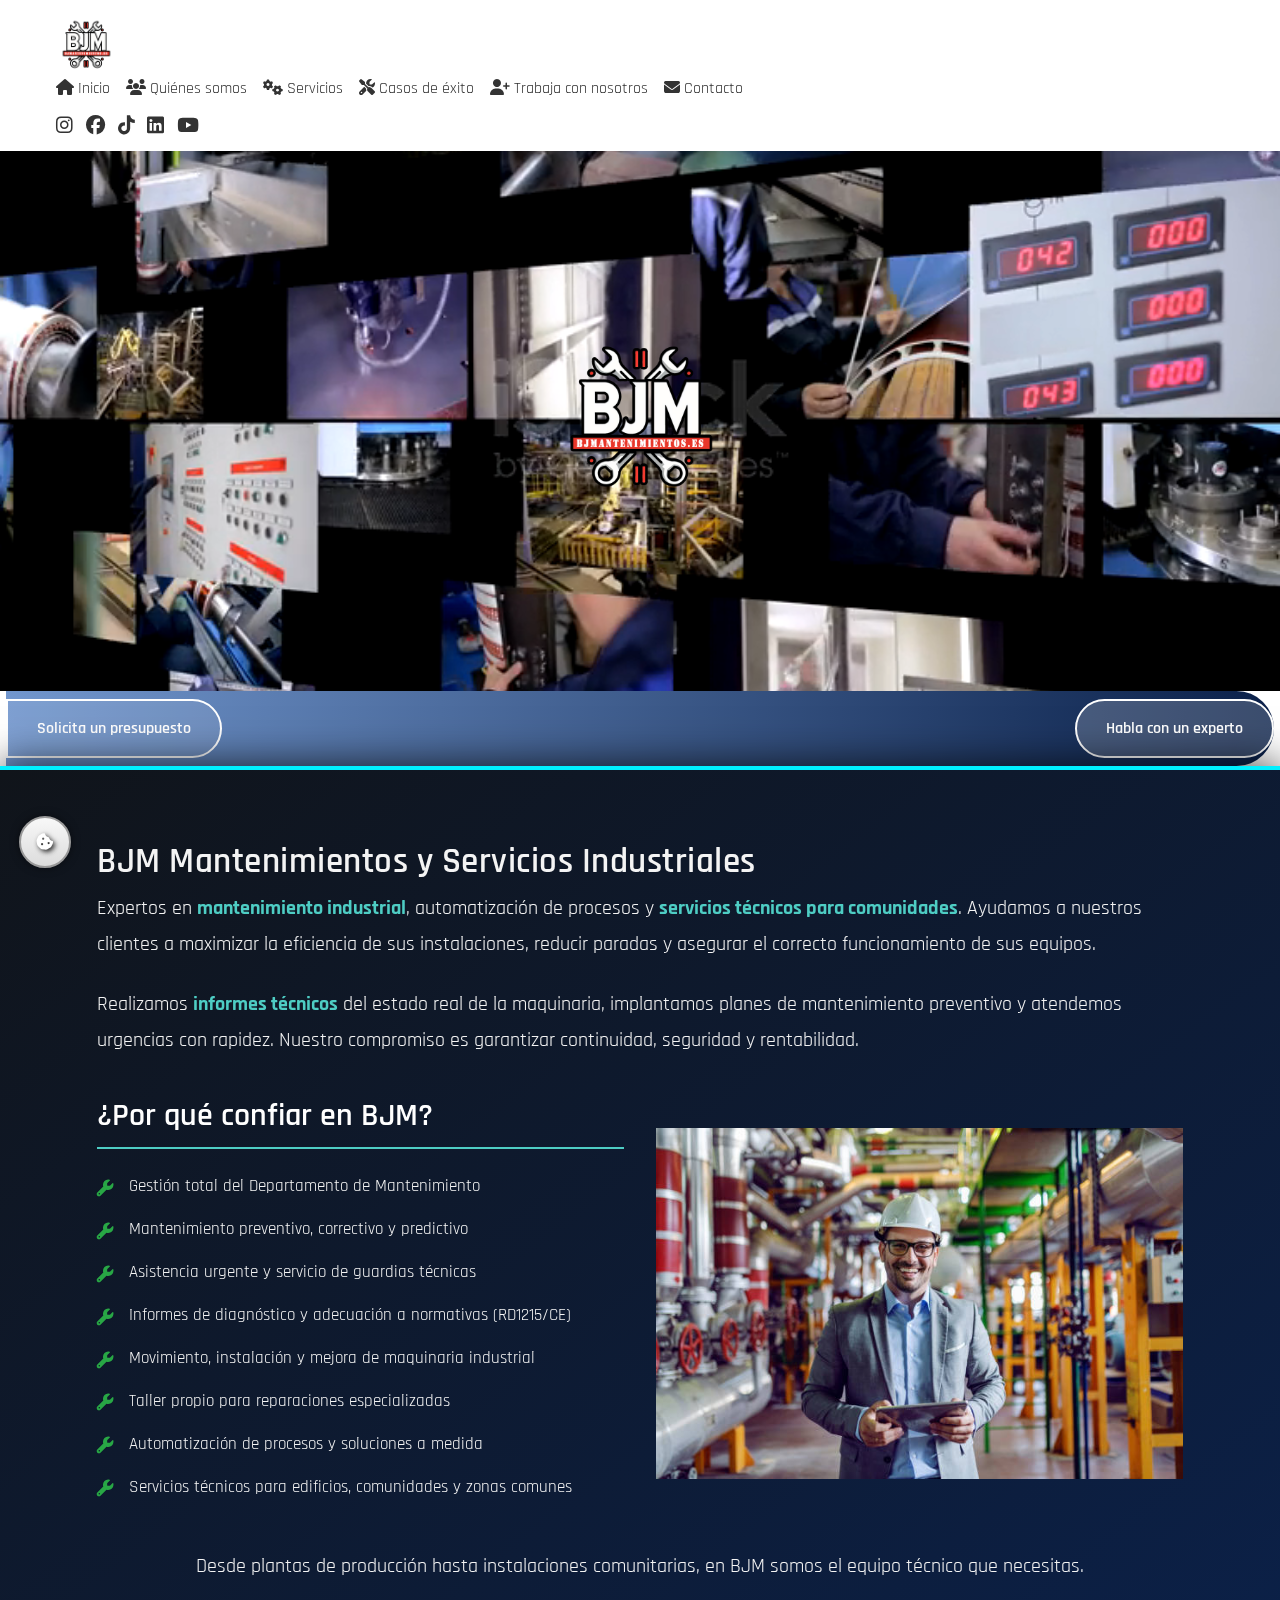
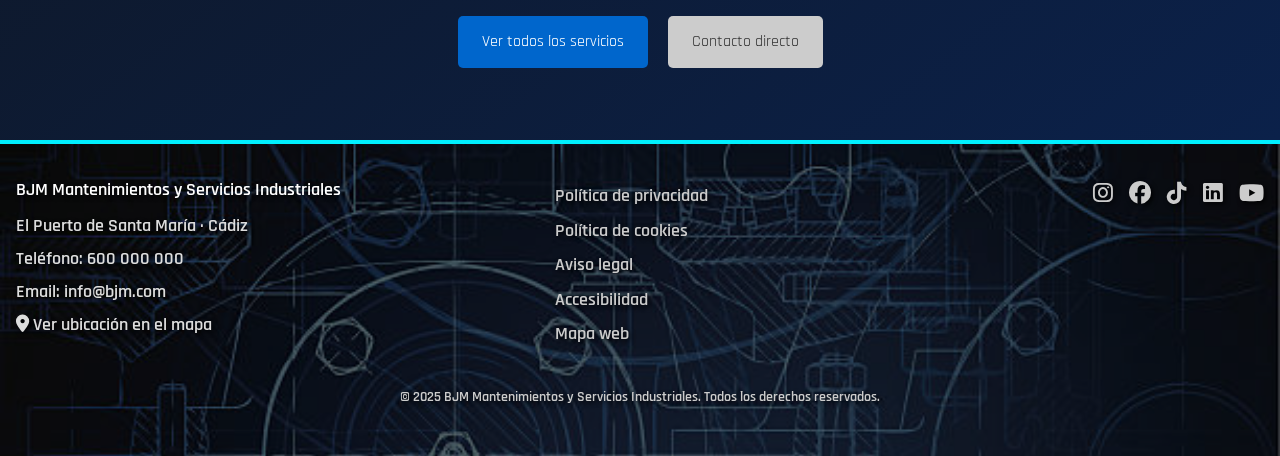
<file: index.html>
<head>
  <meta charset="UTF-8" />
  <meta http-equiv="X-UA-Compatible" content="IE=edge" />
  <meta name="viewport" content="width=device-width, initial-scale=1.0" />

  <!-- Título que aparece en Google y pestañas del navegador -->
  <title>Mantenimiento Industrial y de Comunidades | BJM Mantenimientos</title>

  <!-- Descripción que aparecerá debajo del título en Google -->
  <meta name="description" content="Especialistas en mantenimiento industrial, reformas en comunidades, electricidad, fontanería y servicios técnicos. BJM, tu socio técnico de confianza.">

  <!-- Palabras clave para buscadores (no tan importantes como antes, pero suman) -->
  <meta name="keywords" content="mantenimiento industrial, mantenimiento comunidades, reformas, electricidad, fontanería, servicios técnicos, BJM mantenimientos, multiservicios industriales, soldadura, iluminación LED, automatización, servicios Cádiz, mantenimiento Puerto de Santa María">

  <!-- Información geográfica útil para SEO local -->
  <meta name="geo.region" content="ES-CA"> <!-- ES = España, CA = Cádiz -->
  <meta name="geo.placename" content="El Puerto de Santa María">
  <meta name="geo.position" content="36.6006;-6.2333">
  <meta name="ICBM" content="36.6006, -6.2333">

  <!-- 🟠 Open Graph: esto es lo que verán al compartir tu web en Facebook, WhatsApp, LinkedIn, etc. -->
  <!-- 🔁 CAMBIA 'tudominio.com' por tu dominio real cuando publiques la web -->
  <!-- 🔁 Asegúrate de tener una imagen tipo 'preview.jpg' en /img para redes sociales -->
  <meta property="og:title" content="BJM Mantenimientos y Servicios Industriales">
  <meta property="og:description" content="Empresa líder en mantenimiento industrial y servicios para comunidades. Electricidad, fontanería, reformas y mucho más.">
  <meta property="og:image" content="https://tudominio.com/img/logo.png"> <!-- cambiar por una imagen real, ejemplo: preview.jpg -->
  <meta property="og:url" content="https://tudominio.com/">
  <meta property="og:type" content="website">

  <!-- Twitter Card: funciona igual que Open Graph pero para Twitter -->
  <meta name="twitter:card" content="summary_large_image">
  <meta name="twitter:title" content="BJM Mantenimientos">
  <meta name="twitter:description" content="Soluciones técnicas profesionales para industria y comunidad.">
  <meta name="twitter:image" content="https://tudominio.com/img/logo.png"> <!-- cambiar por una imagen tipo preview.jpg -->

  <!-- Canonical: URL principal que Google debe indexar (evita contenido duplicado) -->
  <!-- Multiidioma: preparado para español e inglés en el futuro -->
  <link rel="canonical" href="https://tudominio.com/">
  <link rel="alternate" hreflang="es" href="https://tudominio.com/">
  <link rel="alternate" hreflang="en" href="https://tudominio.com/en/">

  <!-- Favicons: iconos para navegadores, móviles, apps, etc. -->
  <!-- 📁 Asegúrate de que están todos en la carpeta /icons/favicons/ -->
  <link rel="apple-touch-icon" sizes="57x57" href="icons/favicons/apple-touch-icon-57x57.png">
  <link rel="apple-touch-icon" sizes="60x60" href="icons/favicons/apple-touch-icon-60x60.png">
  <link rel="apple-touch-icon" sizes="72x72" href="icons/favicons/apple-touch-icon-72x72.png">
  <link rel="apple-touch-icon" sizes="76x76" href="icons/favicons/apple-touch-icon-76x76.png">
  <link rel="apple-touch-icon" sizes="114x114" href="icons/favicons/apple-touch-icon-114x114.png">
  <link rel="apple-touch-icon" sizes="120x120" href="icons/favicons/apple-touch-icon-120x120.png">
  <link rel="apple-touch-icon" sizes="144x144" href="icons/favicons/apple-touch-icon-144x144.png">
  <link rel="apple-touch-icon" sizes="152x152" href="icons/favicons/apple-touch-icon-152x152.png">
  <link rel="apple-touch-icon" sizes="180x180" href="icons/favicons/apple-touch-icon-180x180.png">
  <link rel="icon" type="image/png" sizes="192x192"  href="icons/favicons/android-chrome-192x192.png">
  <link rel="icon" type="image/png" sizes="32x32" href="icons/favicons/favicon-32x32.png">
  <link rel="icon" type="image/png" sizes="96x96" href="icons/favicons/favicon-96x96.png">
  <link rel="icon" type="image/png" sizes="16x16" href="icons/favicons/favicon-16x16.png">
  <link rel="manifest" href="icons/favicons/manifest.json">
  <meta name="msapplication-TileColor" content="#ffffff">
  <meta name="msapplication-TileImage" content="icons/favicons/ms-icon-144x144.png">
  <meta name="theme-color" content="#ffffff">

  <!-- Hoja de estilos principal -->
  <link rel="stylesheet" href="css/estilos.css">
  <link rel="stylesheet" href="https://cdnjs.cloudflare.com/ajax/libs/font-awesome/6.5.0/css/all.min.css">
  <link href="https://fonts.googleapis.com/css2?family=Rajdhani:wght@400;600&display=swap" rel="stylesheet">
 
  <!-- Google Analytics (GA4) preparado para activarlo cuando publiques -->
  <!-- 🔁 CAMBIA G-XXXXXXXXXX por tu ID real de Analytics cuando te lo dé Google -->
  <script async src="https://www.googletagmanager.com/gtag/js?id=G-XXXXXXXXXX"></script>
  <script>
    window.dataLayer = window.dataLayer || [];
    function gtag(){dataLayer.push(arguments);}
    gtag('js', new Date());
    gtag('config', 'G-XXXXXXXXXX'); // ← REEMPLAZA ESTE ID CUANDO PUBLIQUES
  </script>

  <!-- Rich Snippet: estructura de datos para que Google entienda quién eres -->
  <!-- 🔁 CAMBIA los enlaces por los reales cuando publiques (dominio, logo, redes, etc.) -->
  <script type="application/ld+json">
  {
    "@context": "https://schema.org",
    "@type": "Organization",
    "name": "BJM Mantenimientos y Servicios Industriales",
    "alternateName": "BJM",
    "url": "https://tudominio.com",
    "logo": "https://tudominio.com/img/logo.png",
    "description": "Empresa especializada en mantenimiento industrial, reformas en comunidades, electricidad, fontanería y servicios técnicos integrales.",
    "address": {
      "@type": "PostalAddress",
      "streetAddress": "Calle del Mantenimiento, nº 7",      // ← reemplazar por direcciones reales
      "addressLocality": "El Puerto de Santa María",
      "addressRegion": "Cádiz",
      "postalCode": "11500",
      "addressCountry": "ES"
    },
    "contactPoint": {
      "@type": "ContactPoint",
      "telephone": "+34 600 000 000",
      "contactType": "customer service",
      "areaServed": "ES",
      "availableLanguage": ["es", "en"]
    },
    "sameAs": [
      "https://www.facebook.com/bjm",      // ← reemplazar por enlaces reales
      "https://www.instagram.com/bjm",
      "https://www.linkedin.com/company/bjm",
      "https://www.tiktok.com/@bjm",
      "https://www.youtube.com/channel/UCXXXXXXX"
    ]
  }
  </script>
</head>


<body>

  <!-- HEADER generado por JS -->
  <header id="header"></header>

  <!-- SECCIÓN VIDEO DE PORTADA -->
  <section class="hero-video">
    <video autoplay muted loop id="bg-video">
      <source src="videos/intro-bjm.mp4" type="video/mp4">
      Tu navegador no admite la reproducción de video.
    </video>
    <div class="overlay-logo">
      <img src="img/logo.png" alt="Logo BJM">
    </div>
  </section>
<!-- ✅ BARRA DE ACCIÓN BAJO EL HÉROE -->
<section class="barra-cta-personalizada">
  <a href="#form-contacto" class="btn-solicita">Solicita un presupuesto</a>
  <a href="https://wa.me/34615975960" target="_blank" class="btn-experto" aria-label="Habla con un experto por WhatsApp">Habla con un experto</a>
</section>


 
  <!-- SECCIÓN DE BIENVENIDA -->
<main class="bloque-institucional animar-aparicion visible">
  <div class="contenedor-max">
    <h1>BJM Mantenimientos y Servicios Industriales</h1>
    <p class="intro-destacada">
      Expertos en <strong>mantenimiento industrial</strong>, automatización de procesos y <strong>servicios técnicos para comunidades</strong>.
      Ayudamos a nuestros clientes a maximizar la eficiencia de sus instalaciones, reducir paradas y asegurar el correcto funcionamiento de sus equipos.
    </p>
    <p class="intro-destacada">
      Realizamos <strong>informes técnicos</strong> del estado real de la maquinaria, implantamos planes de mantenimiento preventivo y atendemos urgencias con rapidez. Nuestro compromiso es garantizar continuidad, seguridad y rentabilidad.
    </p>

    <div class="bloque-bienvenida">
      <div class="bloque-texto">
        <h2>¿Por qué confiar en BJM?</h2>
        <ul>
          <li> Gestión total del Departamento de Mantenimiento</li>
          <li> Mantenimiento preventivo, correctivo y predictivo</li>
          <li> Asistencia urgente y servicio de guardias técnicas</li>
          <li> Informes de diagnóstico y adecuación a normativas (RD1215/CE)</li>
          <li> Movimiento, instalación y mejora de maquinaria industrial</li>
          <li> Taller propio para reparaciones especializadas</li>
          <li> Automatización de procesos y soluciones a medida</li>
          <li> Servicios técnicos para edificios, comunidades y zonas comunes</li>
        </ul>
      </div>

      <div class="bloque-imagen">
        <img src="img/bienvenida.jpg" alt="Equipo de BJM trabajando" />
      </div>
    </div>

    <div class="bloque-cta">
      <p>
        Desde plantas de producción hasta instalaciones comunitarias, en BJM somos el equipo técnico que necesitas.
      </p>
      <a href="servicios/index.html" class="boton">Ver todos los servicios</a>
      <a href="contacto.html" class="boton secundario">Contacto directo</a>
    </div>
  </div>
</main>

  <!-- BOTÓN VOLVER ARRIBA -->
  <button id="btn-top" title="Volver arriba">&#8679;</button>

  <!-- FOOTER generado por JS -->
  <footer id="footer"></footer>

  <!-- Scripts -->
  <script src="js/header.js"></script>
  <script src="js/footer.js"></script>
  <script src="js/scripts.js"></script>
  <script src="js/cookies.js"></script>
  <script src="js/menu.js"></script>

</body>
</html>
</file>
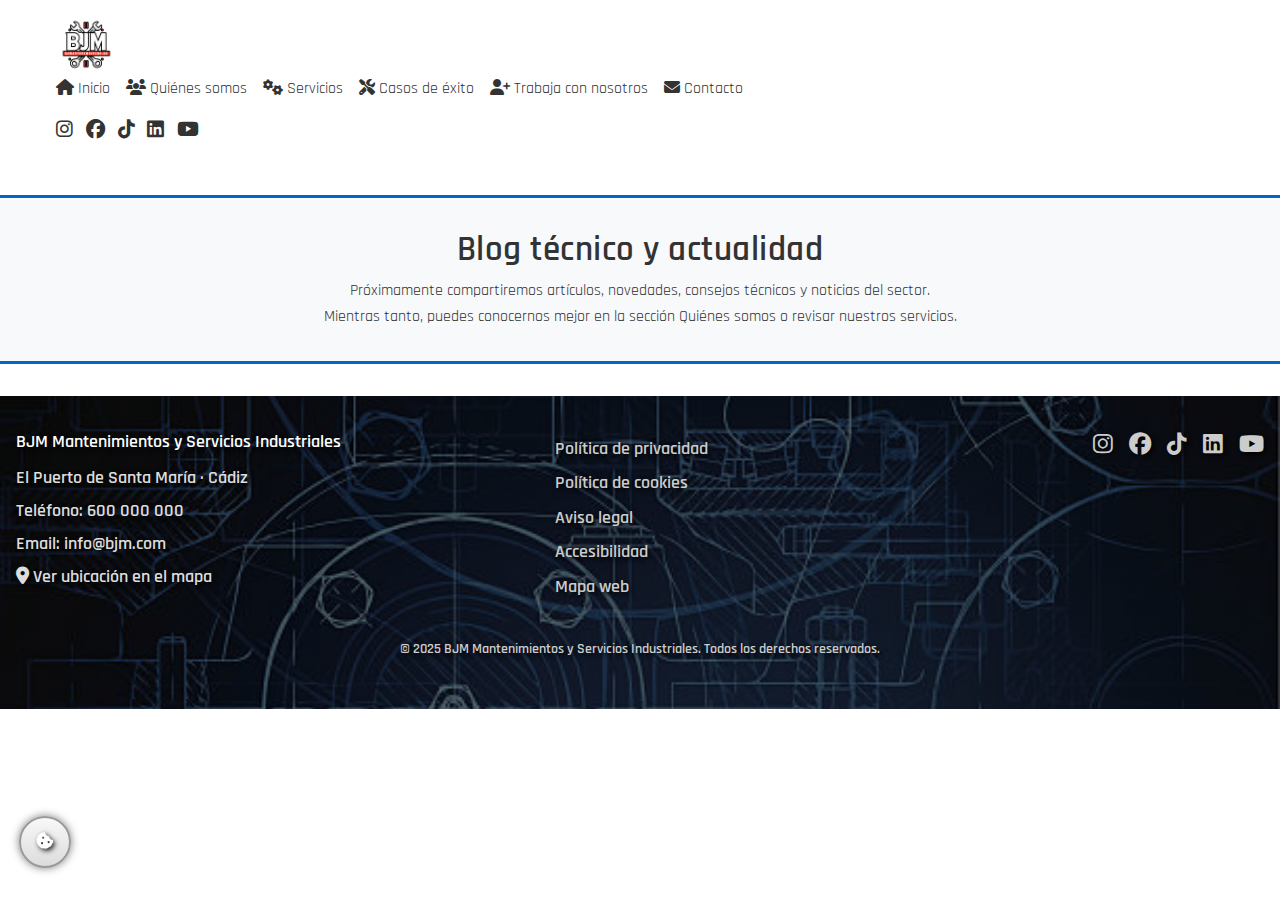
<file: blog/index.html>
<!DOCTYPE html>
<html lang="es">
<head>
  <meta charset="UTF-8">
  <meta name="viewport" content="width=device-width, initial-scale=1.0">
  <title>Blog | BJM Mantenimientos</title>
  <!-- Favicons: iconos para navegadores, móviles, apps, etc. -->
  <!-- 📁 Asegúrate de que están todos en la carpeta /icons/favicons/ -->
  <link rel="apple-touch-icon" sizes="57x57" href="icons/favicons/apple-touch-icon-57x57.png">
  <link rel="apple-touch-icon" sizes="60x60" href="icons/favicons/apple-touch-icon-60x60.png">
  <link rel="apple-touch-icon" sizes="72x72" href="icons/favicons/apple-touch-icon-72x72.png">
  <link rel="apple-touch-icon" sizes="76x76" href="icons/favicons/apple-touch-icon-76x76.png">
  <link rel="apple-touch-icon" sizes="114x114" href="icons/favicons/apple-touch-icon-114x114.png">
  <link rel="apple-touch-icon" sizes="120x120" href="icons/favicons/apple-touch-icon-120x120.png">
  <link rel="apple-touch-icon" sizes="144x144" href="icons/favicons/apple-touch-icon-144x144.png">
  <link rel="apple-touch-icon" sizes="152x152" href="icons/favicons/apple-touch-icon-152x152.png">
  <link rel="apple-touch-icon" sizes="180x180" href="icons/favicons/apple-touch-icon-180x180.png">
  <link rel="icon" type="image/png" sizes="192x192"  href="icons/favicons/android-chrome-192x192.png">
  <link rel="icon" type="image/png" sizes="32x32" href="icons/favicons/favicon-32x32.png">
  <link rel="icon" type="image/png" sizes="96x96" href="icons/favicons/favicon-96x96.png">
  <link rel="icon" type="image/png" sizes="16x16" href="icons/favicons/favicon-16x16.png">
  <link rel="manifest" href="icons/favicons/manifest.json">
  <meta name="msapplication-TileColor" content="#ffffff">
  <meta name="msapplication-TileImage" content="icons/favicons/ms-icon-144x144.png">
  <meta name="theme-color" content="#ffffff">
  <link rel="stylesheet" href="../css/estilos.css">
  <link rel="stylesheet" href="https://cdnjs.cloudflare.com/ajax/libs/font-awesome/6.5.0/css/all.min.css">
<link href="https://fonts.googleapis.com/css2?family=Rajdhani:wght@400;600&display=swap" rel="stylesheet">
 
</head>
<body>
  <header id="header"></header>

  <main class="bienvenida">
    <h1>Blog técnico y actualidad</h1>
    <p>Próximamente compartiremos artículos, novedades, consejos técnicos y noticias del sector.</p>
    <p>Mientras tanto, puedes conocernos mejor en la sección <a href="../quienes-somos.html">Quiénes somos</a> o revisar nuestros <a href="../servicios/index.html">servicios</a>.</p>
  </main>

  <footer id="footer"></footer>
  <script src="../js/header.js"></script>
  <script src="../js/footer.js"></script>
  <script src="../js/menu.js"></script>

</body>
</html>
</file>
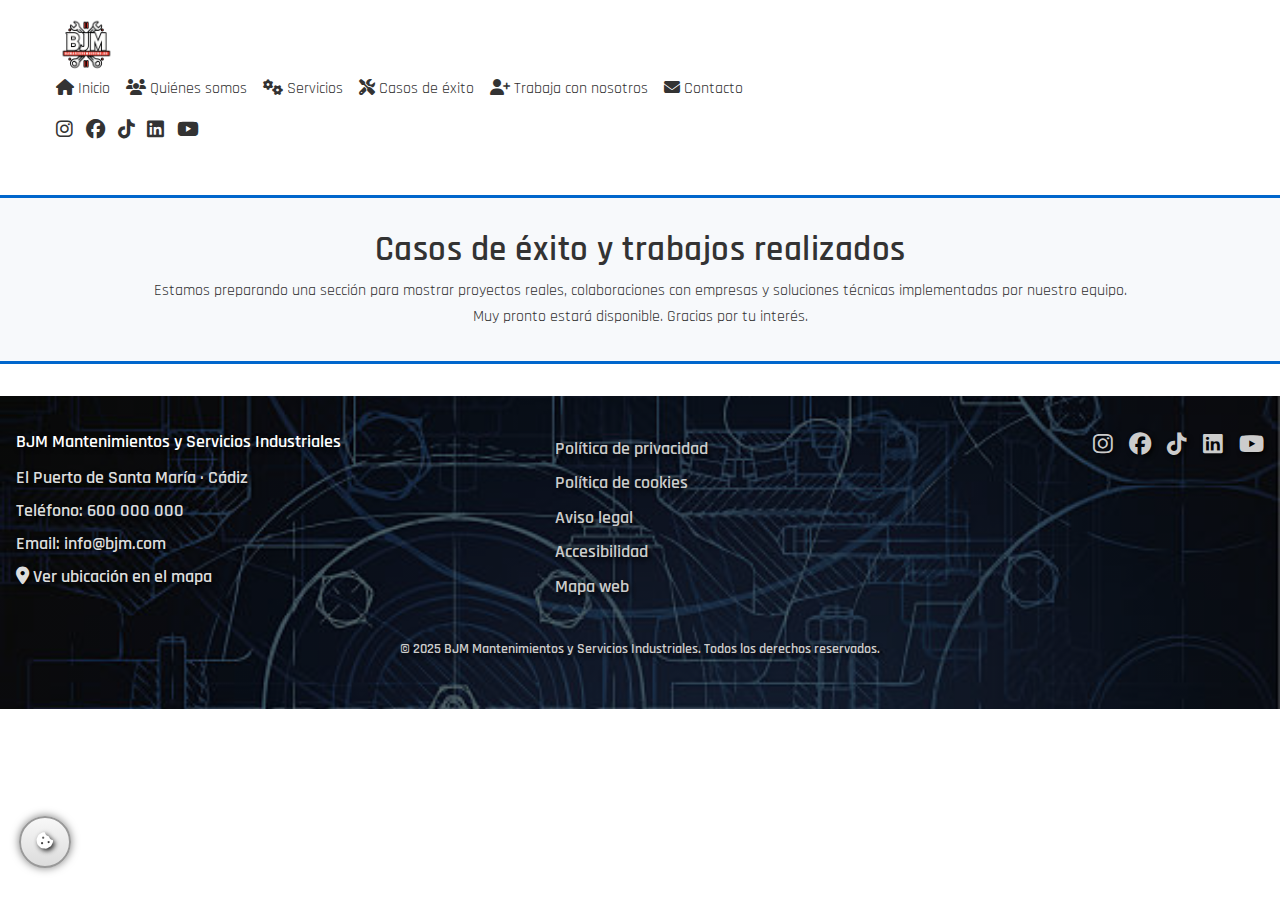
<file: trabajos/index.html>
<!DOCTYPE html>
<html lang="es">
<head>
  <meta charset="UTF-8">
  <meta name="viewport" content="width=device-width, initial-scale=1.0">
  <title>Casos de Éxito | BJM Mantenimientos</title>
  <link rel="stylesheet" href="../css/estilos.css">
  <link rel="stylesheet" href="https://cdnjs.cloudflare.com/ajax/libs/font-awesome/6.5.0/css/all.min.css">
<!-- Google Fonts -->
  <link href="https://fonts.googleapis.com/css2?family=Rajdhani:wght@400;600&display=swap" rel="stylesheet">

</head>
<body>
  <header id="header"></header>

  <main class="bienvenida">
    <h1>Casos de éxito y trabajos realizados</h1>
    <p>Estamos preparando una sección para mostrar proyectos reales, colaboraciones con empresas y soluciones técnicas implementadas por nuestro equipo.</p>
    <p>Muy pronto estará disponible. Gracias por tu interés.</p>
  </main>

  <footer id="footer"></footer>
  <script src="../js/header.js"></script>
  <script src="../js/footer.js"></script>
  <script src="../js/menu.js"></script>

</body>
</html>
</file>
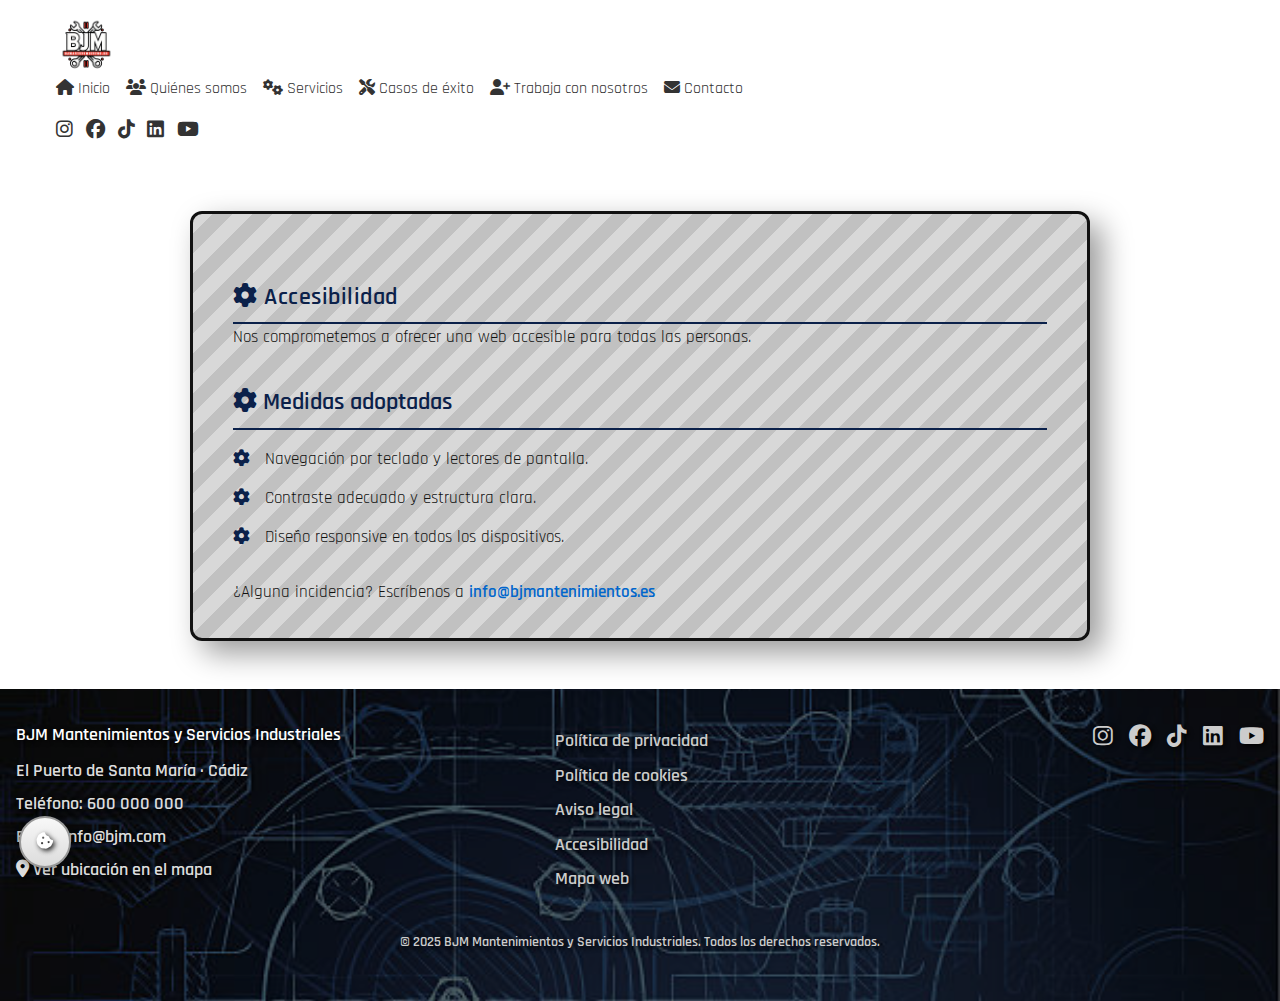
<file: accesibilidad.html>
<!DOCTYPE html>
<html lang="es">
<head>
  <meta charset="UTF-8" />
  <meta name="viewport" content="width=device-width, initial-scale=1.0" />
  <title>Accesibilidad | BJM Mantenimientos</title>
  <meta name="description" content="Accesibilidad oficial de BJM Mantenimientos y Servicios Industriales.">
  <link rel="stylesheet" href="/css/estilos.css" />
  <link rel="stylesheet" href="https://cdnjs.cloudflare.com/ajax/libs/font-awesome/6.5.0/css/all.min.css" />
  <link href="https://fonts.googleapis.com/css2?family=Rajdhani:wght@400;600&display=swap" rel="stylesheet" />
  <style>
    .pagina-legal {
      max-width: 900px;
      margin: 3rem auto;
      background: linear-gradient(135deg, #d8d8d8 25%, #c1c1c1 25%, #c1c1c1 50%, #d8d8d8 50%, #d8d8d8 75%, #c1c1c1 75%);
      background-size: 40px 40px;
      padding: 2rem 2.5rem;
      border: 3px solid #111;
      border-radius: 12px;
      box-shadow: 12px 12px 30px rgba(0,0,0,0.4);
      font-size: 1.05rem;
      color: #111;
      font-family: 'Rajdhani', sans-serif;
      position: relative;
    }

    .pagina-legal h1,
    .pagina-legal h2 {
      color: #0b214a;
      font-size: 1.5rem;
      border-bottom: 2px solid #0b214a;
      margin-top: 2rem;
      padding-bottom: 0.4rem;
    }

    .pagina-legal ul {
      list-style: none;
      padding-left: 0;
      margin: 1rem 0;
    }

    .pagina-legal li {
      margin-bottom: 0.75rem;
    }

    .pagina-legal li i {
      margin-right: 0.6rem;
      color: #0b214a;
    }

    .pagina-legal a {
      color: #0066cc;
      font-weight: 600;
      text-decoration: none;
    }

    .pagina-legal a:hover {
      text-decoration: underline;
    }

    /* Responsive */
    @media screen and (max-width: 768px) {
      .pagina-legal {
        margin: 2rem 1rem;
        padding: 1.5rem 1.2rem;
        font-size: 1rem;
      }
    }
  </style>
</head>
<body>
  <header id="header"></header>

  <main class="pagina-legal">
    <h1><i class="fas fa-cog"></i> Accesibilidad</h1>
    
<p>Nos comprometemos a ofrecer una web accesible para todas las personas.</p>
<h2><i class="fas fa-cog"></i> Medidas adoptadas</h2>
<ul>
  <li><i class="fas fa-cog"></i> Navegación por teclado y lectores de pantalla.</li>
  <li><i class="fas fa-cog"></i> Contraste adecuado y estructura clara.</li>
  <li><i class="fas fa-cog"></i> Diseño responsive en todos los dispositivos.</li>
</ul>
<p>¿Alguna incidencia? Escríbenos a <a href="mailto:info@bjmantenimientos.es">info@bjmantenimientos.es</a></p>

  </main>

  <button id="btn-top" title="Volver arriba">&#8679;</button>
  <footer id="footer"></footer>

  <script src="/js/header.js"></script>
  <script src="/js/footer.js"></script>
  <script src="/js/scripts.js"></script>
  <script src="/js/cookies.js"></script>
  <script src="/js/menu.js"></script>
</body>
</html>
</file>
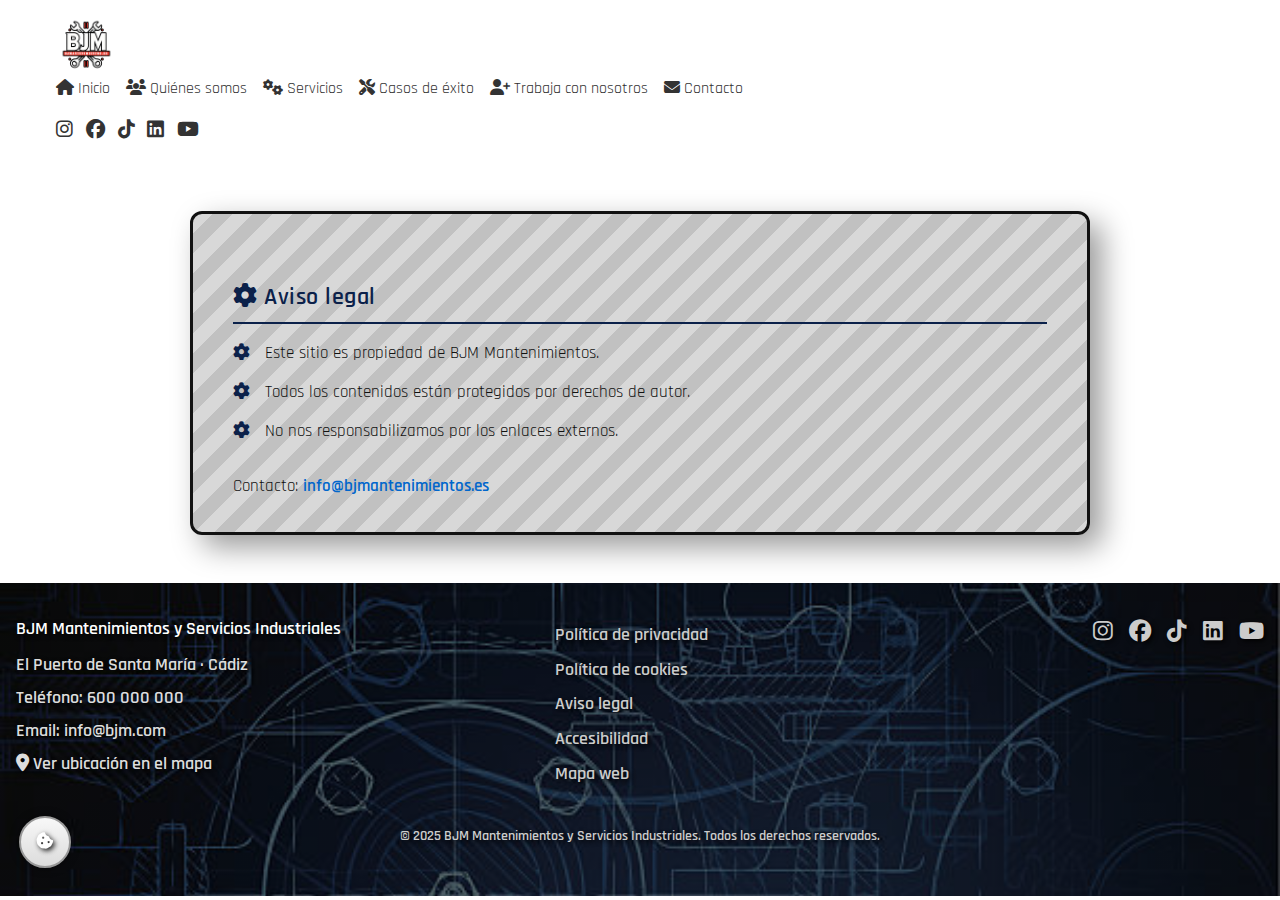
<file: aviso-legal.html>
<!DOCTYPE html>
<html lang="es">
<head>
  <meta charset="UTF-8" />
  <meta name="viewport" content="width=device-width, initial-scale=1.0" />
  <title>Aviso legal | BJM Mantenimientos</title>
  <meta name="description" content="Aviso legal oficial de BJM Mantenimientos y Servicios Industriales.">
  <link rel="stylesheet" href="/css/estilos.css" />
  <link rel="stylesheet" href="https://cdnjs.cloudflare.com/ajax/libs/font-awesome/6.5.0/css/all.min.css" />
  <link href="https://fonts.googleapis.com/css2?family=Rajdhani:wght@400;600&display=swap" rel="stylesheet" />
  <style>
    .pagina-legal {
      max-width: 900px;
      margin: 3rem auto;
      background: linear-gradient(135deg, #d8d8d8 25%, #c1c1c1 25%, #c1c1c1 50%, #d8d8d8 50%, #d8d8d8 75%, #c1c1c1 75%);
      background-size: 40px 40px;
      padding: 2rem 2.5rem;
      border: 3px solid #111;
      border-radius: 12px;
      box-shadow: 12px 12px 30px rgba(0,0,0,0.4);
      font-size: 1.05rem;
      color: #111;
      font-family: 'Rajdhani', sans-serif;
      position: relative;
    }

    .pagina-legal h1,
    .pagina-legal h2 {
      color: #0b214a;
      font-size: 1.5rem;
      border-bottom: 2px solid #0b214a;
      margin-top: 2rem;
      padding-bottom: 0.4rem;
    }

    .pagina-legal ul {
      list-style: none;
      padding-left: 0;
      margin: 1rem 0;
    }

    .pagina-legal li {
      margin-bottom: 0.75rem;
    }

    .pagina-legal li i {
      margin-right: 0.6rem;
      color: #0b214a;
    }

    .pagina-legal a {
      color: #0066cc;
      font-weight: 600;
      text-decoration: none;
    }

    .pagina-legal a:hover {
      text-decoration: underline;
    }

    /* Responsive */
    @media screen and (max-width: 768px) {
      .pagina-legal {
        margin: 2rem 1rem;
        padding: 1.5rem 1.2rem;
        font-size: 1rem;
      }
    }
  </style>
</head>
<body>
  <header id="header"></header>

  <main class="pagina-legal">
    <h1><i class="fas fa-cog"></i> Aviso legal</h1>
    
<ul>
  <li><i class="fas fa-cog"></i> Este sitio es propiedad de BJM Mantenimientos.</li>
  <li><i class="fas fa-cog"></i> Todos los contenidos están protegidos por derechos de autor.</li>
  <li><i class="fas fa-cog"></i> No nos responsabilizamos por los enlaces externos.</li>
</ul>
<p>Contacto: <a href="mailto:info@bjmantenimientos.es">info@bjmantenimientos.es</a></p>

  </main>

  <button id="btn-top" title="Volver arriba">&#8679;</button>
  <footer id="footer"></footer>

  <script src="/js/header.js"></script>
  <script src="/js/footer.js"></script>
  <script src="/js/scripts.js"></script>
  <script src="/js/cookies.js"></script>
  <script src="/js/menu.js"></script>
</body>
</html>
</file>
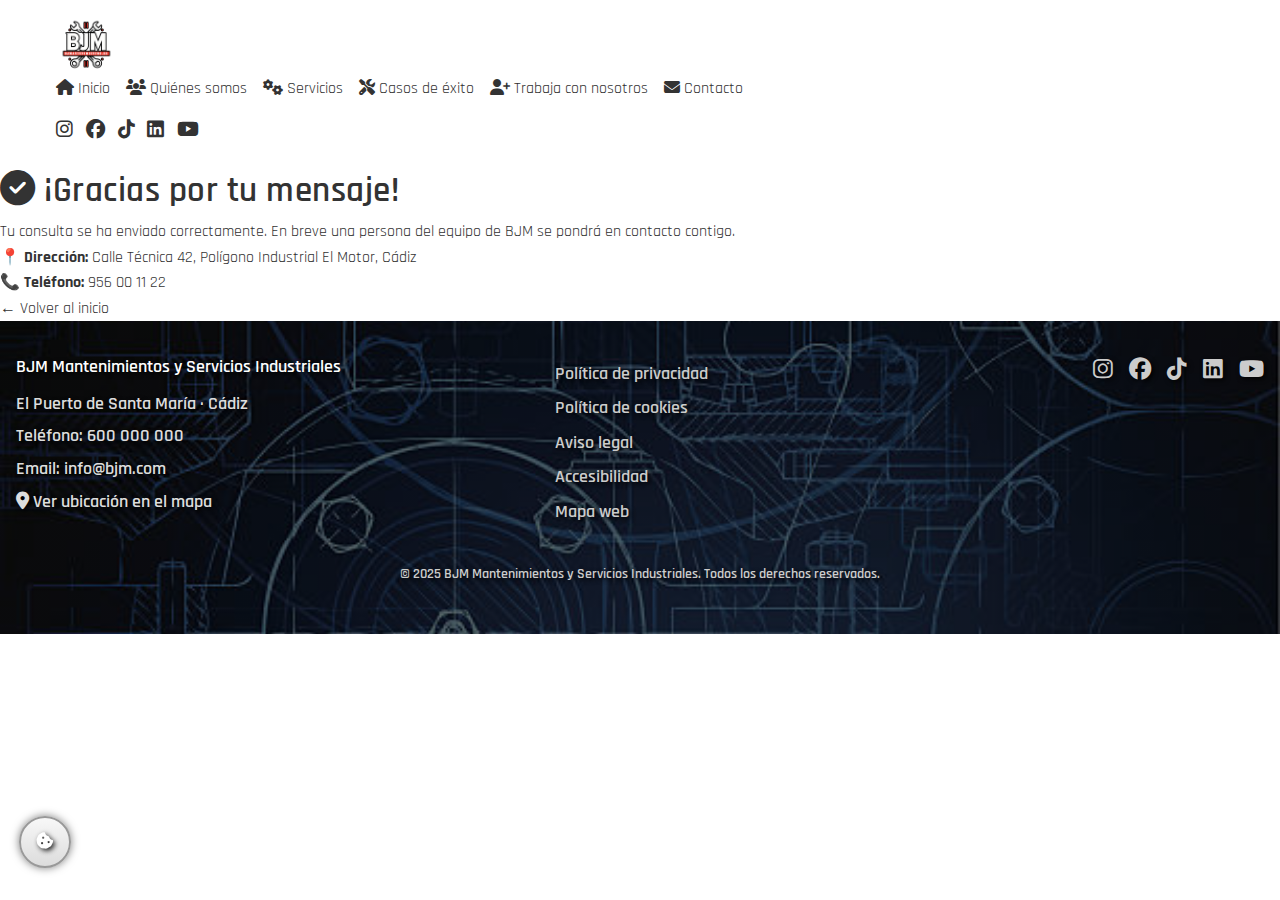
<file: gracias.html>
<!DOCTYPE html>
<html lang="es">
<head>
  <meta charset="UTF-8" />
  <meta name="viewport" content="width=device-width, initial-scale=1.0" />
  <title>Gracias por contactar | BJM Mantenimientos</title>
  <link rel="stylesheet" href="../css/estilos.css" />
  <link rel="stylesheet" href="https://cdnjs.cloudflare.com/ajax/libs/font-awesome/6.5.0/css/all.min.css" />
  <link rel="stylesheet" href="https://fonts.googleapis.com/css2?family=Rajdhani:wght@400;600&display=swap" />
  <link rel="icon" href="icons/favicons/favicon.ico" type="image/x-icon" />
  <script src="js/header.js" defer></script>
  <script src="js/footer.js" defer></script>
</head>
<body>
  <header id="header"></header>

  <main class="gracias-bjm animar-aparicion">
    <h1><i class="fas fa-check-circle"></i> ¡Gracias por tu mensaje!</h1>
    <p>Tu consulta se ha enviado correctamente. En breve una persona del equipo de BJM se pondrá en contacto contigo.</p>

    <section class="datos-confirmacion">
      <p><strong>📍 Dirección:</strong> Calle Técnica 42, Polígono Industrial El Motor, Cádiz</p>
      <p><strong>📞 Teléfono:</strong> <a href="tel:+34956001122">956 00 11 22</a></p>
    </section>

    <a href="index.html" class="boton-volver">← Volver al inicio</a>
  </main>

  <footer id="footer"></footer>

  <script>
    document.addEventListener('DOMContentLoaded', () => {
      const elementosAnimar = document.querySelectorAll('.animar-aparicion');
      const mostrarElemento = (entrada, observador) => {
        entrada.forEach(e => {
          if (e.isIntersecting) {
            e.target.classList.add('visible');
            observador.unobserve(e.target);
          }
        });
      };
      const observador = new IntersectionObserver(mostrarElemento, { threshold: 0.2 });
      elementosAnimar.forEach(el => observador.observe(el));
    });
  </script>
</body>
</html>
</file>
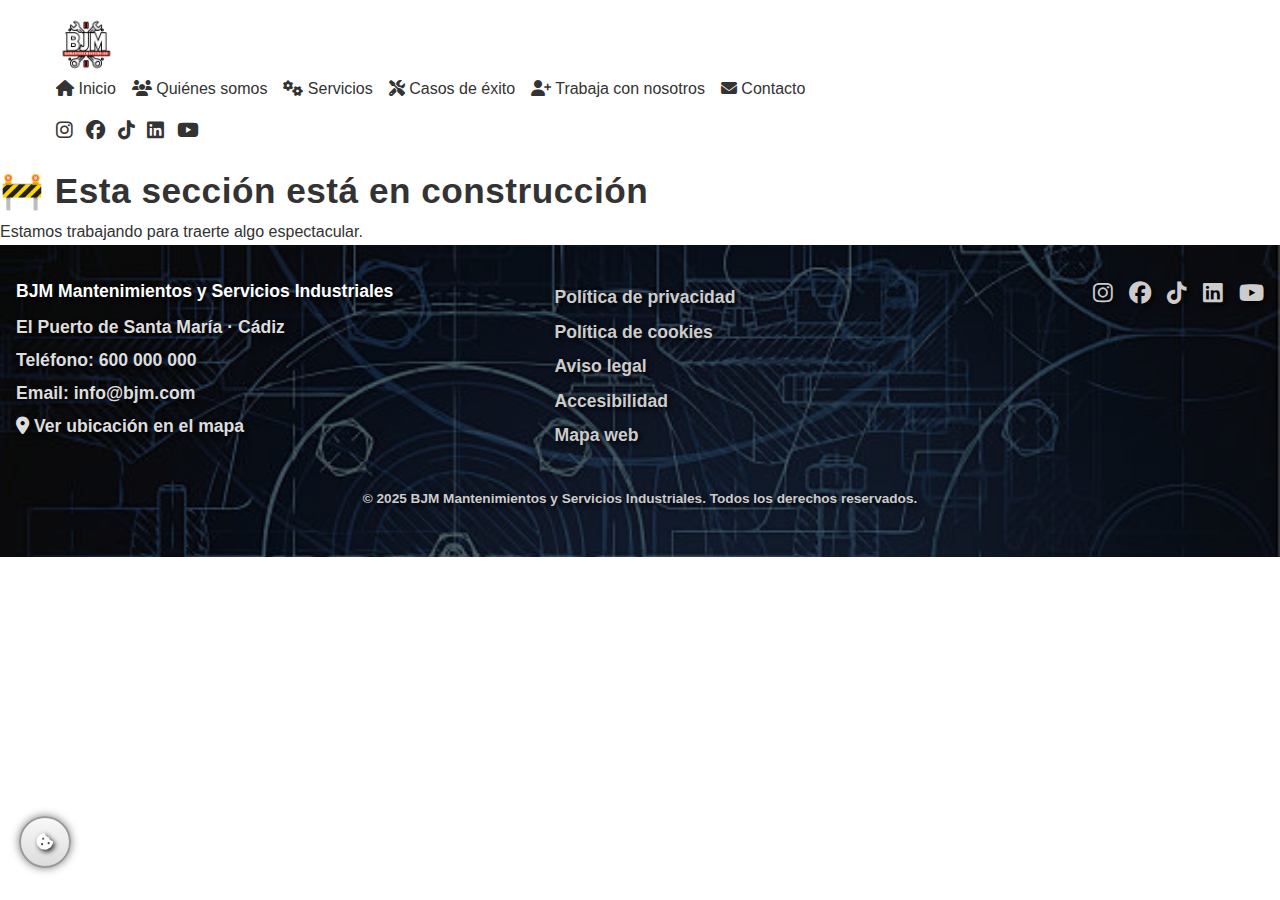
<file: politica-cookies.html>
<!DOCTYPE html>
<html lang="es">
<head>
  <meta charset="UTF-8" />
  <meta name="viewport" content="width=device-width, initial-scale=1.0" />
  <title>Página en construcción</title>
  <link rel="stylesheet" href="css/estilos.css" />
  <link rel="stylesheet" href="https://cdnjs.cloudflare.com/ajax/libs/font-awesome/6.5.0/css/all.min.css" />
  <script src="js/header.js" defer></script>
  <script src="js/footer.js" defer></script>
</head>
<body>
  <header id="header"></header>

  <main class="pagina-construccion">
    <h1>🚧 Esta sección está en construcción</h1>
    <p>Estamos trabajando para traerte algo espectacular.</p>
  </main>

  <footer id="footer"></footer>
</body>
</html>
</file>
<file: css/estilos.css>
/* ==========================
   ✅ ESTILOS CSS - BJM FINAL
   ========================== */

/* ---------- RESET GENERAL ---------- */
* {
  margin: 0;
  padding: 0;
  box-sizing: border-box;
}
html, body {
  max-width: 100%;
  overflow-x: hidden;
}

/* ---------- BANNER SUPERIOR (REESTRUCTURADO) ---------- */
.banner-top {
  display: flex;
  align-items: center;
  justify-content: space-between;
  background: linear-gradient(to right, #bbb, #ddd); /* metálico claro */
  padding: 0.6rem 1.5rem;
  font-family: 'Rajdhani', sans-serif;
  box-shadow: 0 2px 4px rgba(0,0,0,0.1);
  color: #111;
}

.banner-top .logo img {
  height: 65px;
  max-height: 75px;
}

.banner-top .frase-banner {
  flex: 1;
  text-align: center;
  font-size: 1.25rem;
  font-weight: 700;
  letter-spacing: 0.5px;
  color: #111;
  display: flex;
  align-items: center;
  justify-content: center;
  gap: 0.6rem;
}

.banner-top .frase-banner i {
  color: #0066cc;
  font-size: 1.3rem;
}


body {
  font-family: 'Rajdhani', sans-serif;
  color: #333;
  background-color: #fff;
  line-height: 1.6;
}

h1, h2, h3, h4 {
  font-weight: 600;
}

h1 { font-size: 2.2rem; letter-spacing: 0.5px; }
h2 { font-size: 1.6rem; }

img, video {
  max-width: 100%;
  display: block;
}

a {
  text-decoration: none;
  color: inherit;
  transition: transform 0.3s ease, color 0.3s ease;
}

/* ---------- CONTENEDORES ---------- */
.contenedor-header {
  max-width: 1200px;
  margin: 0 auto;
  padding: 1rem;
}

/* El fondo del footer ocupará todo el ancho */
.contenedor-footer {
  width: 100%;
  position: relative;
  font-size: 1.1rem;
  font-weight: 600;
  color: white;
  background-color: #fdfdfd;
  padding: 2rem 1rem 3rem;
  overflow: hidden;
  text-shadow: 2px 2px 5px rgba(0,0,0,0.9);
}


/* ---------- ESTRUCTURA GENERAL ---------- */
main {
  display: flex;
  flex-direction: column;
}

main > *:last-child {
  margin-bottom: 0;
  padding-bottom: 0;
}

main + footer {
  margin-top: 0;
}

.bienvenida {
  margin-bottom: 0;
  padding-bottom: 0;
}

/* ---------- CABECERA ---------- */
.logo img {
  height: 60px;
}

.menu-principal {
  margin-bottom: 0.9rem;
  transition: max-height 0.3s ease;
}

.menu-principal ul {
  list-style: none;
  display: flex;
  gap: 1rem;
}

.menu-principal a {
  display: inline-block;
  transition: transform 0.3s ease, color 0.3s ease;
}

.menu-principal a:hover {
  transform: scale(1.15);
  color: #0066cc;
}

.redes-header {
  display: flex;
  align-items: center;
  gap: 0.8rem;
  padding-left: 0;        /* 🔁 quita el padding que lo empuja */
  margin-left: 0rem;    /* ✅ usa un pequeño margen si hace falta separación */
}


.redes-header a {
  font-size: 1.2rem;
  display: inline-block;
  transition: transform 0.3s ease, filter 0.3s ease;
}

.redes-header a:hover {
  transform: scale(1.15);
  filter: brightness(1.2);
}

/* ---------- HERO VIDEO ---------- */
.hero-video {
  position: relative;
  overflow: hidden;
  height: 60vh;
}

.hero-video video {
  position: absolute;
  top: 0; left: 0;
  width: 100%;
  height: 100%;
  object-fit: cover;
  z-index: -1;
}

.overlay-logo {
  position: absolute;
  top: 50%;
  left: 50%;
  transform: translate(-50%, -50%);
  z-index: 1;
}

.overlay-logo img {
  width: 180px;
}


/* 🔷 BARRA PERSONALIZADA TIPO OSCURA */
.barra-cta-personalizada {
  width: 100%;
  width: 99vw;
  max-width: none;
  margin: 0rem auto;
  background: linear-gradient(to right, #7196cd, #0b214a); /* de azul claro a azul marino oscuro */
  padding: 0.5rem;
  display: flex;
  justify-content: space-between;
  align-items: center;
  border-radius: 0 50px 50px 0;
  gap: 1rem;
}

.btn-solicita,
.btn-experto {
  padding: 0.9rem 1.8rem;
  font-size: 1rem;
  font-weight: 600;
  font-family: 'Rajdhani', sans-serif;
  text-decoration: none;
  transition: all 0.3s ease;
  color: white;
  background-color: transparent;
  border: 2px solid white;
}

.btn-solicita {
  border-radius: 0 50px 50px 0;
  background-color: rgba(255, 255, 255, 0.1);
  margin-left: -0.5rem;
}

.btn-experto {
  border-radius: 50px;
  background-color: rgba(255, 255, 255, 0.2);
  margin-right: -0.5rem;
}

.btn-solicita:hover,
.btn-experto:hover {
  background-color: white;
  color: #0b214a;
  transform: scale(1.05);
}



/* ---------- BIENVENIDA ---------- */
.bienvenida {
  margin: 2rem auto 1rem auto;   /* menos separación arriba y abajo */
  padding: 1.5rem 1rem 2rem 1rem; /* menos padding superior */
  text-align: center;
  background-color: #f7f9fb;
  border-top: 3px solid #0066cc;
  border-bottom: 3px solid #0066cc;
}


.bienvenida .intro-destacada {
  font-size: 1.2rem;
  margin-bottom: 1.2rem;
  color: #444;
}

.bloque-bienvenida {
  display: flex;
  flex-wrap: wrap;
  align-items: center;
  justify-content: space-between;
  gap: 2rem;
  margin-top: 2rem;
}

.bloque-bienvenida .bloque-texto {
  flex: 1 1 400px;
  text-align: left;
}

.bloque-bienvenida .bloque-imagen {
  flex: 1 1 400px;
}

.bloque-bienvenida ul {
  list-style: none;
}

.bloque-bienvenida li {
  margin-bottom: 1rem;
  font-size: 1.05rem;
  padding-left: 2rem;
  position: relative;
}

.bloque-bienvenida li::before {
  content: "\f0ad";
  font-family: "Font Awesome 6 Free";
  font-weight: 900;
  color: #28a745;
  position: absolute;
  left: 0;
  top: 0.1rem;
}

.bloque-cta {
  margin-top: 2rem;
}

.boton {
  display: inline-block;
  padding: 0.8rem 1.5rem;
  background-color: #0066cc;
  color: white;
  border-radius: 5px;
  margin: 0.5rem;
  transition: background-color 0.3s, transform 0.2s;
}

.boton:hover {
  background-color: #004a99;
  transform: scale(1.05);
}

.boton.secundario {
  background-color: #ccc;
  color: #333;
}

/* ---------- FRASE DESTACADA ---------- */
.frase-destacada {
  font-size: 1.3rem;
  font-weight: 600;
  color: #0a0a0a;
  text-align: center;
  margin: 2rem auto;
  max-width: 800px;
  display: flex;
  justify-content: center;
  align-items: center;
  gap: 0.8rem;
  opacity: 0;
  transform: translateX(-40px);
  transition: opacity 1.6s ease, transform 1.6s ease;
}

.frase-destacada.visible {
  opacity: 1;
  transform: translateX(0);
}

.frase-destacada i {
  color: #0066cc;
  font-size: 1.5rem;
}

/* ---------- FOOTER ---------- */

.contenedor-footer {
  position: relative;
  font-size: 1.1rem;
  font-weight: 600;
  color: white;
  background-color: #fdfdfd;
  padding: 2rem 1rem 3rem;
  overflow: hidden;
  text-shadow: 2px 2px 5px rgba(0,0,0,0.9);
}

.contenedor-footer::before {
  content: "";
  position: absolute;
  top: 0;
  left: 0;
  height: 100%;
  width: 100vw; /* 🔥 Esto fuerza a ocupar todo el ancho del viewport */
  background: linear-gradient(rgba(0,0,0,0.6), rgba(0,0,0,0.6)), url("../img/fondo azul planos.jpg") no-repeat center center / cover;
  z-index: 0;
  opacity: 1;
}


.contenedor-footer > * {
  position: relative;
  z-index: 1;
}

.footer-contenido {
  display: flex;
  justify-content: space-between;
  flex-wrap: wrap;
  gap: 2rem;
}

.footer-info,
.footer-enlaces {
  flex: 1 1 250px;
}

.footer-redes {
  display: flex;
  align-items: center;
  justify-content: flex-end;
  gap: 1rem;
  font-size: 1.4rem;
  margin-top: -9rem; /* Subimos iconos de redes */
}

.footer-redes a {
  color: #ccc;
  transition: transform 0.3s ease, filter 0.3s ease;
}

.footer-redes a:hover {
  color: #fff;
  transform: scale(1.2);
  filter: brightness(1.2);
}

.footer-info h4 {
  color: #fff;
  font-size: 1.1rem;
  margin-bottom: 0.5rem;
}

.footer-info p,
.footer-info a {
  margin: 0.3rem 0;
  color: #ddd;
}

.footer-info a:hover {
  color: #fff;
  text-decoration: underline;
}

.footer-enlaces ul {
  list-style: none;
  padding: 0;
}

.footer-enlaces li {
  margin: 0.4rem 0;
}

.footer-enlaces a {
  color: #ccc;
  transition: all 0.3s ease;
}

.footer-enlaces a:hover {
  color: #fff;
  transform: scale(1.05);
}

.footer-copy {
  text-align: center;
  margin-top: 2rem;
  color: #ccc;
  font-size: 0.85rem;
}
/* Fondo circular gris */
.boton-cookies-config {
  position: fixed;
  bottom: 2rem;
  left: 1.2rem;
  width: 52px;
  height: 52px;
  padding: 0;
  border-radius: 50%;
  background: linear-gradient(to bottom, #f8f8f8, #dcdcdc);
  border: 2px solid #999;
  box-shadow: 0 0 8px rgba(0, 0, 0, 0.5);
  display: flex;
  align-items: center;
  justify-content: center;
  z-index: 1500;
}

/* Botón azul más pequeño centrado dentro del gris */
.boton-cookies-config .abrir-config-cookies {
  all: unset;
  width: 36px;
  height: 36px;
  border-radius: 50%;
  background-color: #0a2d47; /* azul marino */
  display: flex;
  align-items: center;
  justify-content: center;
  cursor: pointer;
  font-size: 18px;
  color: #fff;
  transition: transform 0.3s ease, background-color 0.3s;
  box-shadow: 0 2px 5px rgba(0, 0, 0, 0.3);
}

/* Efecto al pasar el ratón */
.boton-cookies-config .abrir-config-cookies:hover {
  transform: scale(1.1) rotate(20deg);
  background-color: #06304d;
}



/* ---------- BOTÓN ARRIBA ---------- */
#btn-top {
  position: fixed;
  bottom: 1.5rem;
  right: 2.5rem;
  background: #1f1f1f;
  color: white;
  border: 2px solid #666;
  font-size: 1.3rem;
  border-radius: 50%;
  padding: 0.8rem 1rem;
  display: none;
  align-items: center;
  justify-content: center;
  gap: 0.3rem;
  transition: all 0.3s ease;
  z-index: 1000;
}

#btn-top:hover {
  background-color: #444;
  transform: rotate(-10deg) scale(1.15);
}

/* ---------- MENÚ HAMBURGUESA ---------- */
.hamburguesa {
  display: none;
  font-size: 1.5rem;
  background: none;
  border: none;
  color: #111;
  cursor: pointer;
  padding: 0.5rem;
}





/* ---------- RESPONSIVE (solo en móvil) ---------- */

/* === BLOQUE RESPONSIVE UNIFICADO === */

@media screen and (max-width: 768px) {

  .hamburguesa {
    display: block;
  }
.banner-top {
  display: flex;
  align-items: center;
  justify-content: center;
  padding: 0.5rem 1rem;
  gap: 0.8rem;
}

.banner-top .logo img {
  height: 55px;
}

.banner-top .frase-banner {
  flex: 1;
  font-size: 1rem;
  font-weight: 700;         /* 💪 más fuerza */
  text-align: center;       /* 🧭 centrado horizontal */
  line-height: 1.2;
  letter-spacing: 0.3px;
  color: #111;
}

  .menu-principal {
    position: absolute;
    top: 70px;
    left: 0;
    width: 100%;
    background: #fff;
    border-top: 1px solid #ccc;
    max-height: 0;
    overflow: hidden;
    z-index: 1000;
  }

  .menu-principal.abierto {
    max-height: 500px;
    padding: 1rem 0;
  }

  .menu-principal ul {
    flex-direction: column;
    align-items: flex-start;
    padding: 0 1.5rem;
    gap: 1rem;
  }

  .menu-principal a {
    font-size: 1.1rem;
    display: block;
    width: 100%;
  }

  .redes-header {
  display: flex;
  align-items: center;
  gap: 0.6rem;
  margin: 0 0 0 auto;   /* 🡸 esto las empuja a la derecha */
  padding: 0;
}
.contenedor-header {
  display: flex;
  align-items: center;
  justify-content: space-between;
  flex-wrap: wrap;
  padding: 0.5rem 1rem;
}

.hamburguesa {
  order: 1;
}

.redes-header {
  order: 2;
}

.bloque-bienvenida .bloque-texto h2 {
  text-align: center;
  margin: 0 auto 1rem auto;
  font-size: 1.2rem;
  line-height: 1.3;
}


  .contenedor-footer {
    padding: 0.8rem 1rem 1rem !important;
    margin-bottom: 2rem;
  }

  .footer-contenido {
    flex-direction: column;
    align-items: center;
    text-align: center;
    gap: 0.5rem;
  }

  .footer-info p,
  .footer-enlaces li,
  .footer-copy {
    margin-top: 0.2rem !important;
    margin-bottom: 0.2rem !important;
  }

  .footer-info p:last-of-type {
    margin-bottom: 0.3rem !important;
  }

  .footer-enlaces {
    margin-top: 0.5rem !important;
  }

  .footer-enlaces ul {
    padding: 0 !important;
  }

  .footer-enlaces li {
    margin: 0.1rem 0 !important;
  }

  .footer-enlaces a {
    padding: 0 !important;
    margin: 0 !important;
  }

  .footer-copy {
    margin-top: 0.8rem !important;
    margin-bottom: 0.3rem !important;
    font-size: 0.8rem;
  }

  .footer-redes {
    display: flex;
    justify-content: center !important;
    align-items: center;
    flex-wrap: wrap;
    gap: 0.3rem !important;
    margin-top: 0.3rem !important;
    margin-bottom: 0.3rem !important;
  }

  .footer-redes a {
    font-size: 1.4rem;
  }

  .boton-cookies-config {
    bottom: 1rem !important;
    left: 1rem;
    width: 48px;
    height: 48px;
    padding: 0;
    border-radius: 50%;
    background-color: #fff;
    box-shadow: 0 0 8px rgba(0,0,0,0.2);
    display: flex;
    align-items: center;
    justify-content: center;
    z-index: 9999;
  }

  .boton-cookies-config a {
    display: flex;
    color: #0066cc;
    font-size: 1.5rem;
  }

  .boton-cookies-config a span {
    display: none;
  }

  #btn-top {
    position: fixed;
    bottom: 1rem !important;
    right: 1rem;
    width: 48px;
    height: 48px;
    padding: 0;
    font-size: 1.5rem;
    border-radius: 50%;
    background: #1f1f1f;
    color: white;
    border: 2px solid #666;
    box-shadow: 0 0 8px rgba(0,0,0,0.4);
    display: flex;
    align-items: center;
    justify-content: center;
    transition: all 0.3s ease;
    z-index: 1500;
  }

  #btn-top:hover {
    background-color: #444;
    transform: rotate(-10deg) scale(1.1);
  }
}

main.bienvenida {
  margin-bottom: 2rem;
}

.introduccion-bjm {
  text-align: center;
  padding: 1rem 1.2rem;
}

.introduccion-bjm h2 {
  justify-content: center;
  display: flex;
  align-items: center;
  gap: 0.5rem;
  font-size: 1.5rem;
  margin-bottom: 1rem;
}

.introduccion-bjm p {
  font-size: 1.05rem;
  line-height: 1.6;
  margin-bottom: 1rem;
}


/* === CORRECCIÓN: FLEX MOBILE - FOOTER BLOQUES === */
@media screen and (max-width: 768px) {
  .footer-info,
  .footer-enlaces {
    flex: 1 1 100% !important;
    max-width: 100% !important;
  }
}
@media screen and (max-width: 768px) {
  .banner-top .frase-banner i {
    display: none;
  }
}


@media (max-width: 768px) {
  .barra-cta-personalizada {
    width: 100vw;
    max-width: 100vw;
    padding-left: 1rem;
    padding-right: 1rem;
    border-radius: 0;
  }

  .btn-solicita,
  .btn-experto {
    flex: 1;
    min-width: 48%;
    margin: 0;
    border-radius: 50px;
    white-space: nowrap;
    text-align: center;
    display: flex;
    align-items: center;
    justify-content: center;
  }
}



/* ===============================
   ✅ ESTILOS COOKIES
   =============================== */

.cookie-banner {
  position: fixed;
  bottom: 0;
  left: 0;
  right: 0;
  background: #0b214a;
  color: white;
  padding: 1rem;
  font-size: 0.95rem;
  z-index: 9999;
  display: flex;
  justify-content: space-between;
  align-items: center;
  flex-wrap: wrap;
}

.cookie-banner p {
  flex: 1 1 100%;
  margin-bottom: 0.8rem;
}

.cookie-buttons {
  display: flex;
  gap: 0.5rem;
  flex-wrap: wrap;
}

.cookie-buttons button {
  background: white;
  color: #0b214a;
  border: none;
  padding: 0.5rem 1rem;
  font-weight: 600;
  border-radius: 4px;
  cursor: pointer;
  transition: 0.3s;
}

.cookie-buttons button:hover {
  background-color: #f0f0f0;
}

.cookie-modal {
  position: fixed;
  top: 0;
  left: 0;
  width: 100%;
  height: 100%;
  background: rgba(0,0,0,0.65);
  z-index: 99999;
  display: flex;
  justify-content: center;
  align-items: center;
}

.cookie-modal-contenido {
  background: white;
  padding: 2rem;
  border-radius: 12px;
  max-width: 500px;
  width: 90%;
  font-size: 0.95rem;
}

.cookie-modal h2 {
  margin-top: 0;
  font-size: 1.5rem;
  color: #0b214a;
}

.cookie-modal label {
  display: block;
  margin: 0.75rem 0;
}

.cookie-modal-botones {
  margin-top: 1.5rem;
  display: flex;
  gap: 1rem;
}

.cookie-modal-botones button {
  padding: 0.5rem 1rem;
  background-color: #0b214a;
  color: white;
  border: none;
  border-radius: 6px;
  cursor: pointer;
}

.cookie-modal-botones button:hover {
  background-color: #092036;
}

.oculto {
  display: none !important;
}

.boton-cookies-config button {
  position: fixed;
  bottom: 20px;
  left: 20px;
  font-size: 1.5rem;
  background-color: #0b214a;
  color: white;
  padding: 0.6rem 0.8rem;
  border-radius: 50%;
  border: none;
  z-index: 9999;
  box-shadow: 0 2px 6px rgba(0,0,0,0.25);
  cursor: pointer;
}

/* ===============================
   ✅ COOKIES: ESTILO MECÁNICO INDUSTRIAL
   =============================== */
.configuracion-cookies {
  background: repeating-linear-gradient(45deg, #d3d3d3, #d3d3d3 4px, #c4c4c4 4px, #c4c4c4 8px);
  border: 3px solid #2b2b2b;
  border-radius: 10px;
  padding: 1.5rem 2rem;
  max-width: 450px;
  font-family: 'Rajdhani', sans-serif;
  font-size: 1rem;
  box-shadow: 10px 10px 30px rgba(0,0,0,0.5);
  line-height: 1.4;
}

.configuracion-cookies h2 {
  font-size: 1.4rem;
  color: #0b1d38;
  border-bottom: 2px dashed #0b1d38;
  padding-bottom: 0.5rem;
  margin-bottom: 1rem;
}

.configuracion-cookies label {
  display: flex;
  align-items: center;
  gap: 0.5rem;
  margin: 0.7rem 0;
  padding: 0.4rem 0.6rem;
  border-left: 4px solid #0b1d38;
  background: #f4f4f4;
  border-radius: 4px;
  transition: background 0.3s ease;
}

.configuracion-cookies label:hover {
  background: #e0e0e0;
}

.configuracion-cookies input[type="checkbox"] {
  transform: scale(1.1);
  accent-color: #0b1d38;
}

.cookie-modal-botones {
  display: flex;
  justify-content: space-between;
  gap: 1rem;
  margin-top: 1.8rem;
}

.cookie-modal-botones button {
  padding: 0.6rem 1.2rem;
  font-weight: 600;
  font-family: 'Rajdhani', sans-serif;
  border-radius: 6px;
  border: none;
  cursor: pointer;
  transition: all 0.3s ease;
  font-size: 0.95rem;
}

.cookie-modal-botones button:first-child {
  background: linear-gradient(to bottom, #0b1d38, #1e2e45);
  color: #fff;
}

.cookie-modal-botones button:first-child:hover {
  background: #1f3c63;
  transform: scale(1.05);
}

.cookie-modal-botones button:last-child {
  background: #ccc;
  color: #222;
}

.cookie-modal-botones button:last-child:hover {
  background: #bbb;
  transform: scale(1.05);
}

/* =========================
   🔧 ESTILOS HERO CARRUSEL
   ========================= */

.hero-carrusel {
  width: 100%;
  height: 60vh;
  overflow: hidden;
  position: relative;
}

.carrusel-container {
  width: 100%;
  height: 100%;
  position: relative;
}

.carrusel-slide {
  width: 100%;
  height: 100%;
  background-size: cover;
  background-position: center;
  position: absolute;
  opacity: 0;
  transition: opacity 1s ease;
  display: flex;
  flex-direction: column;
  justify-content: center;
  align-items: center;
  color: white;
  text-align: center;
  padding: 1rem;
}

.carrusel-slide.activo {
  opacity: 1;
  z-index: 1;
}

.texto-carrusel h1 {
  font-size: 2.2rem;
  font-weight: 700;
  background-color: rgba(0,0,0,0.5);
  padding: 0.6rem 1rem;
  border-radius: 8px;
}

.texto-carrusel p {
  font-size: 1.2rem;
  margin-top: 0.8rem;
  background-color: rgba(0,0,0,0.4);
  padding: 0.5rem 1rem;
  border-radius: 6px;
}

/* =========================
   ✨ ANIMACIÓN APARICIÓN
   ========================= */

.animar-aparicion {
  opacity: 0;
  transform: translateY(30px);
  transition: opacity 1s ease, transform 1s ease;
}

.animar-aparicion.visible {
  opacity: 1;
  transform: translateY(0);
}

/* Responsive */
@media screen and (max-width: 768px) {
  .hero-carrusel {
    height: 50vh;
  }

  .texto-carrusel h1 {
    font-size: 1.6rem;
  }

  .texto-carrusel p {
    font-size: 1rem;
  }
}



/* 💥 BLOQUE INSTITUCIONAL POTENTE Y VISUAL */
.bloque-institucional {
  width: 100%;
  margin: 0;
  padding: 4rem 0;
  background: linear-gradient(to bottom right, #10141a, #0b214a);
  color: #f4f4f4;
  font-family: 'Rajdhani', sans-serif;
  border-top: 4px solid #00f0ff;
  border-bottom: 4px solid #00f0ff;
  box-shadow: 0 0 40px rgba(0, 0, 0, 0.8);
  position: relative;
  overflow: hidden;
  animation: fadeIn 1.2s ease-out forwards;
}

/* NUEVO: contenedor interior centrado */
.bloque-institucional .contenedor-max {
  max-width: 1150px;
  margin: 0 auto;
  padding: 0 2rem;
}


.bloque-institucional h2 {
  font-size: 2rem;
  border-bottom: 2px solid #4ecdc4;
  padding-bottom: 0.4rem;
  margin-bottom: 1.5rem;
  color: #ffffff;
}

.bloque-institucional p {
  font-size: 1.25rem;
  line-height: 1.8;
  margin-bottom: 1.5rem;
}

.bloque-institucional strong {
  color: #4ecdc4;
}

.destacado-frase {
  background: #1c2d3c;
  color: #ffffff;
  font-weight: 600;
  padding: 1.2rem 2rem;
  border-left: 5px solid #00ffff;
  border-right: 5px solid #00ffff;
  border-radius: 10px;
  text-align: center;
  width: 100%;
  max-width: 700px;
  margin: 2rem auto;
  font-size: 1.2rem;
  line-height: 1.6;
  box-shadow: 0 0 8px rgba(0, 0, 0, 0.4);
  word-break: break-word;
}

@media screen and (max-width: 768px) {
  .destacado-frase {
    width: calc(100% - 2rem);
    margin: 1rem auto;
    padding: 1rem 1.2rem;
    font-size: 1.05rem;
    line-height: 1.6;
    text-align: center;
    box-sizing: border-box;
    word-break: break-word;
  }
}





.valores-bjm {
  display: grid;
  grid-template-columns: repeat(auto-fit, minmax(200px, 1fr));
  gap: 2rem;
  margin-top: 2rem;
}

.valor-item {
  background-color: #1c2d3c;
  border-radius: 10px;
  padding: 1.5rem;
  text-align: center;
  box-shadow: 0 0 12px rgba(0,0,0,0.4);
  transition: transform 0.3s ease;
}

.valor-item:hover {
  transform: translateY(-8px);
}

.valor-item i {
  font-size: 2rem;
  color: #4ecdc4;
  margin-bottom: 0.5rem;
}

.valor-item h3 {
  font-size: 1.3rem;
  margin-bottom: 0.5rem;
  color: #fff;
}

.valor-item p {
  font-size: 1rem;
  color: #ccc;
}

/* Animaciones */
@keyframes aparecer {
  0% { opacity: 0; transform: translateX(-30px); }
  100% { opacity: 1; transform: translateX(0); }
}
@keyframes fadeIn {
  0% { opacity: 0; transform: translateY(30px); }
  100% { opacity: 1; transform: translateY(0); }
}

/* Responsive */
@media screen and (max-width: 768px) {
  .bloque-institucional {
    padding: 2rem 1.5rem;
  }
  .bloque-institucional h2 {
    font-size: 1.6rem;
  }
  
}


/* 🔳 BLOQUE DE ENLACES INTERNOS (TARJETAS) */
.bloque-enlaces-internos {
  display: grid;
  grid-template-columns: repeat(auto-fit, minmax(220px, 1fr));
  gap: 2rem;
  margin: 3rem auto;
  max-width: 1000px;
  padding: 0 1rem;
}

.card-enlace {
  background: #1c2b36;
  color: #f4f4f4;
  text-decoration: none;
  border: 2px solid #00ffff;
  border-radius: 12px;
  padding: 2rem 1.5rem;
  text-align: center;
  transition: transform 0.3s ease, box-shadow 0.3s ease;
  box-shadow: 0 0 12px rgba(0, 255, 255, 0.2);
  font-family: 'Rajdhani', sans-serif;
}

.card-enlace:hover {
  transform: translateY(-8px) scale(1.03);
  box-shadow: 0 0 16px rgba(0, 255, 255, 0.4);
}

.card-enlace i {
  font-size: 2.2rem;
  color: #00ffff;
  margin-bottom: 1rem;
  display: block;
}

.card-enlace h3 {
  font-size: 1.2rem;
  font-weight: 600;
}



/* 💥 EFECTO CLICK POP */
.card-enlace.explosion {
  animation: pulse-pop 0.3s ease;
}

@keyframes pulse-pop {
  0% {
    transform: scale(1);
    box-shadow: 0 0 0 rgba(0, 255, 255, 0.2);
  }
  50% {
    transform: scale(1.06);
    box-shadow: 0 0 18px rgba(0, 255, 255, 0.5);
  }
  100% {
    transform: scale(1);
    box-shadow: 0 0 0 rgba(0, 255, 255, 0.2);
  }
}


@media screen and (max-width: 768px) {
  .bloque-enlaces-internos {
    grid-template-columns: 1fr;
    padding: 0 1rem;
  }

  .card-enlace {
    width: 100%;
    max-width: 100%;
    margin: 0 auto;
  }
}


/* 🎯 HISTORIA BJM - ESTILO INDUSTRIAL DISTINTIVO */

.historia-contenedor {
  width: 100%;
  margin: 0;
  padding: 4rem 1.5rem;
  background: linear-gradient(to right, #0a1126, #0b214a);
  color: #f5f5f5;
  font-family: 'Rajdhani', sans-serif;
  border-top: 4px solid #00f0ff;
  border-bottom: 4px solid #00f0ff;
  box-shadow: 0 0 60px rgba(0, 255, 255, 0.2);
}
.historia-contenedor h2 {
  color: #00f0ff;
  border-bottom: 2px solid #00f0ff;
  margin-top: 2rem;
  padding-bottom: 0.4rem;
  font-size: 1.7rem;
}
.historia-contenedor p {
  font-size: 1.2rem;
  line-height: 1.7;
  color: #dceeff;
}
.historia-contenedor strong {
  font-weight: 600;
  color: #ffffff;
}

.bloque-historia {
  max-width: 1150px;
  margin: 2rem auto 5rem auto; /* Reduces top margin and increases bottom */
  padding: 2.5rem 3rem 3rem 3rem; /* Ajusta el padding si quieres más espacio dentro */
  background: linear-gradient(to right, #0a1126, #0b214a);
  border: 3px solid #00f0ff;
  border-radius: 16px;
  color: #f5f5f5;
  font-family: 'Rajdhani', sans-serif;
  box-shadow: 0 0 40px rgba(0, 255, 255, 0.2);
  transition: transform 0.3s ease, box-shadow 0.3s ease;
}
/* Menos espacio arriba del título */
.bloque-historia h2:first-of-type {
  margin-top: 0.5rem;
}

/* Más espacio debajo del bloque frase final */
.bloque-frase {
  display: flex;
  align-items: center;
  gap: 0.6rem;
  font-size: 1rem;
  margin-top: 1.5rem;
  margin-bottom: 2.5rem; /* Aumentamos margen inferior */
  color: #00f0ff;
}
.bloque-historia h1,
.bloque-historia h2 {
  color: #00f0ff;
  border-bottom: 2px solid #00f0ff;
  padding-bottom: 0.4rem;
  margin-bottom: 1.5rem;
}
.bloque-historia p {
  font-size: 1.2rem;
  line-height: 1.7;
  color: #dceeff;
}
.bloque-historia:hover {
  transform: scale(1.01);
  box-shadow: 0 0 60px rgba(0, 255, 255, 0.4);
}

/* Responsive */
@media screen and (max-width: 768px) {
  .historia-industrial {
    padding: 2rem 1rem;
  }
  .bloque-historia h2 {
    font-size: 1.6rem;
  }
  .bloque-historia p {
    font-size: 1.05rem;
  }
  .bloque-frase {
    font-size: 1.05rem;
    flex-direction: column;
    text-align: center;
  }
}


.animado {
  opacity: 0;
  transform: translateY(30px);
  transition: all 0.8s ease-out;
}

.animado.visible {
  opacity: 1;
  transform: translateY(0);
}

/* ✅ Ajustes responsive para QUIENES SOMOS en móviles */
@media screen and (max-width: 768px) {
  .bloque-institucional {
    width: 100%;
    padding: 2rem 1rem;
    margin: 2rem auto;
    box-sizing: border-box;
    border-radius: 12px;
  }

  .introduccion-bjm h2 {
    text-align: center;
    font-size: 1.4rem;
  }

  .introduccion-bjm p {
    font-size: 1.05rem;
    line-height: 1.6;
    text-align: center;
  }

  .destacado-frase {
    width: 100%;
    max-width: 100%;
    padding: 1rem;
    margin: 2rem auto;
    text-align: center;
    font-size: 1.1rem;
  }

  .valores-bjm {
    display: flex;
    flex-direction: column;
    gap: 1.5rem;
    align-items: center;
    text-align: center;
  }

  .valor-item {
    width: 100%;
    max-width: 320px;
    padding: 1rem;
  }
}
@media screen and (max-width: 768px) {
  .bloque-historia p {
    text-align: center;
  }
}

.bloque-cta {
  text-align: center;
}
.bloque-cta a {
  display: inline-block;
  margin: 0.5rem;
}

@media screen and (max-width: 768px) {
  .bienvenida {
    text-align: center;
  }

  .bienvenida h2,
  .bienvenida p {
    text-align: center;
  }

  .bloque-bienvenida .bloque-texto ul {
    padding-left: 0;
    text-align: left; /* si prefieres dejar la lista alineada a la izquierda */
  }
}

@media screen and (max-width: 768px) {
  .bienvenida h1,
  .bienvenida .intro-destacada {
    text-align: center !important;
    margin-left: auto !important;
    margin-right: auto !important;
    display: block;
    max-width: 95%;
  }

  .bienvenida h1 {
    font-size: 1.7rem;
    line-height: 1.4;
  }
}

/* === EQUIPO - SECCIÓN === */
.equipo-bjm {
  background: linear-gradient(to right, #0a1126, #0b214a);
  padding: 6rem 2rem 4rem;
  color: #dceeff;
  font-family: 'Rajdhani', sans-serif;
  text-align: center;
  border-top: 4px solid #00f0ff;
}

/* === INTRO EQUIPO - BLOQUE ANIMADO === */
.equipo-intro {
  max-width: 1100px;
  margin: 0 auto 4rem auto;
  padding: 3rem 2rem;
  background: linear-gradient(to right, #0a1126, #0b214a);
  color: #dceeff;
  border-radius: 16px;
  border-left: 5px solid #00ffff;
  border-right: 5px solid #00ffff;
  box-shadow: 0 0 20px rgba(0,255,255,0.3);
  text-align: center;
  opacity: 0;
  transform: translateY(40px);
  transition: all 1.2s ease;
}

.equipo-intro.visible {
  opacity: 1;
  transform: translateY(0);
}

.equipo-intro h2 {
  font-size: 2rem;
  color: #00ffff;
  margin-bottom: 1.5rem;
  border-bottom: 2px solid #00ffff;
  padding-bottom: 0.5rem;
}

.equipo-intro p {
  font-size: 1.25rem;
  line-height: 1.8;
  margin-bottom: 1.5rem;
}

.equipo-intro strong {
  color: #ffffff;
}

.frase-equipo {
  font-size: 1.2rem;
  font-weight: 600;
  color: #00f0ff;
  background-color: #1c2d3c;
  padding: 1rem 1.5rem;
  border-radius: 10px;
  box-shadow: 0 0 8px rgba(0,255,255,0.2);
  display: inline-block;
  margin-top: 2rem;
}

.frase-equipo i {
  margin-right: 0.5rem;
  color: #00f0ff;
}

/* ✅ Responsive */
@media screen and (max-width: 768px) {
  .equipo-bjm {
    padding-top: 6rem;
    padding-bottom: 2rem;
  }

  .equipo-intro {
    padding: 2rem 1rem;
    margin-bottom: 3rem;
  }

  .equipo-intro h2 {
    font-size: 1.6rem;
  }

  .equipo-intro p {
    font-size: 1.05rem;
    line-height: 1.6;
    text-align: center;
    margin-bottom: 1.2rem;
  }

  .frase-equipo {
    font-size: 1.05rem;
    text-align: center;
    margin-top: 1.5rem;
    padding: 1rem;
  }
}

/* === CARRUSEL EQUIPO === */
.carrusel-equipo {
  position: relative;
  display: flex;
  align-items: center;
  justify-content: center;
  overflow: hidden;
  margin: 2rem auto;
  max-width: 100%;
}

.carrusel-contenido {
  display: flex;
  gap: 1.5rem;
  overflow-x: auto;
  scroll-behavior: smooth;
  padding: 1rem;
  max-width: 95%;
  scrollbar-width: none;
}

.carrusel-contenido::-webkit-scrollbar {
  display: none;
}

.card-persona {
  background: #1c2d3c;
  border-radius: 12px;
  padding: 1rem;
  color: #fff;
  text-align: center;
  min-width: 220px;
  max-width: 220px;
  flex: 0 0 auto;
  transition: transform 0.3s ease;
  box-shadow: 0 0 10px rgba(0,255,255,0.3);
}

.card-persona:hover {
  transform: translateY(-6px);
}

.card-persona img {
  width: 100%;
  height: 200px;
  object-fit: cover;
  border-radius: 8px;
}

.card-persona h3 {
  margin: 0.5rem 0 0.2rem;
  font-size: 1.2rem;
  color: #4ecdc4;
}

.carrusel-btn {
  background: transparent;
  border: none;
  font-size: 2rem;
  color: #00f0ff;
  cursor: pointer;
  padding: 0.5rem 1rem;
  z-index: 10;
}

@media screen and (max-width: 768px) {
  .card-persona {
    min-width: 85vw;
    max-width: 85vw;
  }
}
.como-trabajamos {
  margin: 4rem auto 2rem;
  max-width: 1100px;
  padding: 3rem 2rem;
  background: linear-gradient(to right, #0a1126, #0b214a);
  color: #dceeff;
  border-top: 4px solid #00f0ff;
  border-radius: 16px;
  box-shadow: 0 0 20px rgba(0, 255, 255, 0.2);
  text-align: center;
  opacity: 0;
  transform: translateY(40px);
  transition: all 1.2s ease;
}

.como-trabajamos.visible {
  opacity: 1;
  transform: translateY(0);
}

.como-trabajamos h2 {
  font-size: 2rem;
  color: #00ffff;
  margin-bottom: 2rem;
  border-bottom: 2px solid #00ffff;
  padding-bottom: 0.5rem;
}

.intro-compromiso {
  font-size: 1.2rem;
  margin-bottom: 2.5rem;
  color: #ffffff;
}

.bloques-trabajo {
  display: flex;
  justify-content: space-between;
  flex-wrap: wrap;
  gap: 2rem;
}

.bloque-item {
  background: #1c2d3c;
  padding: 2rem 1.5rem;
  border-radius: 12px;
  flex: 1 1 30%;
  box-shadow: 0 0 10px rgba(0,255,255,0.2);
  text-align: center;
}

.bloque-item i {
  font-size: 2rem;
  color: #00ffff;
  margin-bottom: 1rem;
}

.bloque-item h3 {
  font-size: 1.3rem;
  margin-bottom: 0.8rem;
  color: #4ecdc4;
}

.bloque-item p {
  font-size: 1.05rem;
  line-height: 1.6;
  color: #dceeff;
}

/* ✅ Responsive */
@media screen and (max-width: 768px) {
  .bloques-trabajo {
    flex-direction: column;
    align-items: center;
  }

  .bloque-item {
    width: 100%;
    max-width: 95%;
  }

  .como-trabajamos h2 {
    font-size: 1.6rem;
  }

  .intro-compromiso {
    font-size: 1.05rem;
  }
}
</file>
